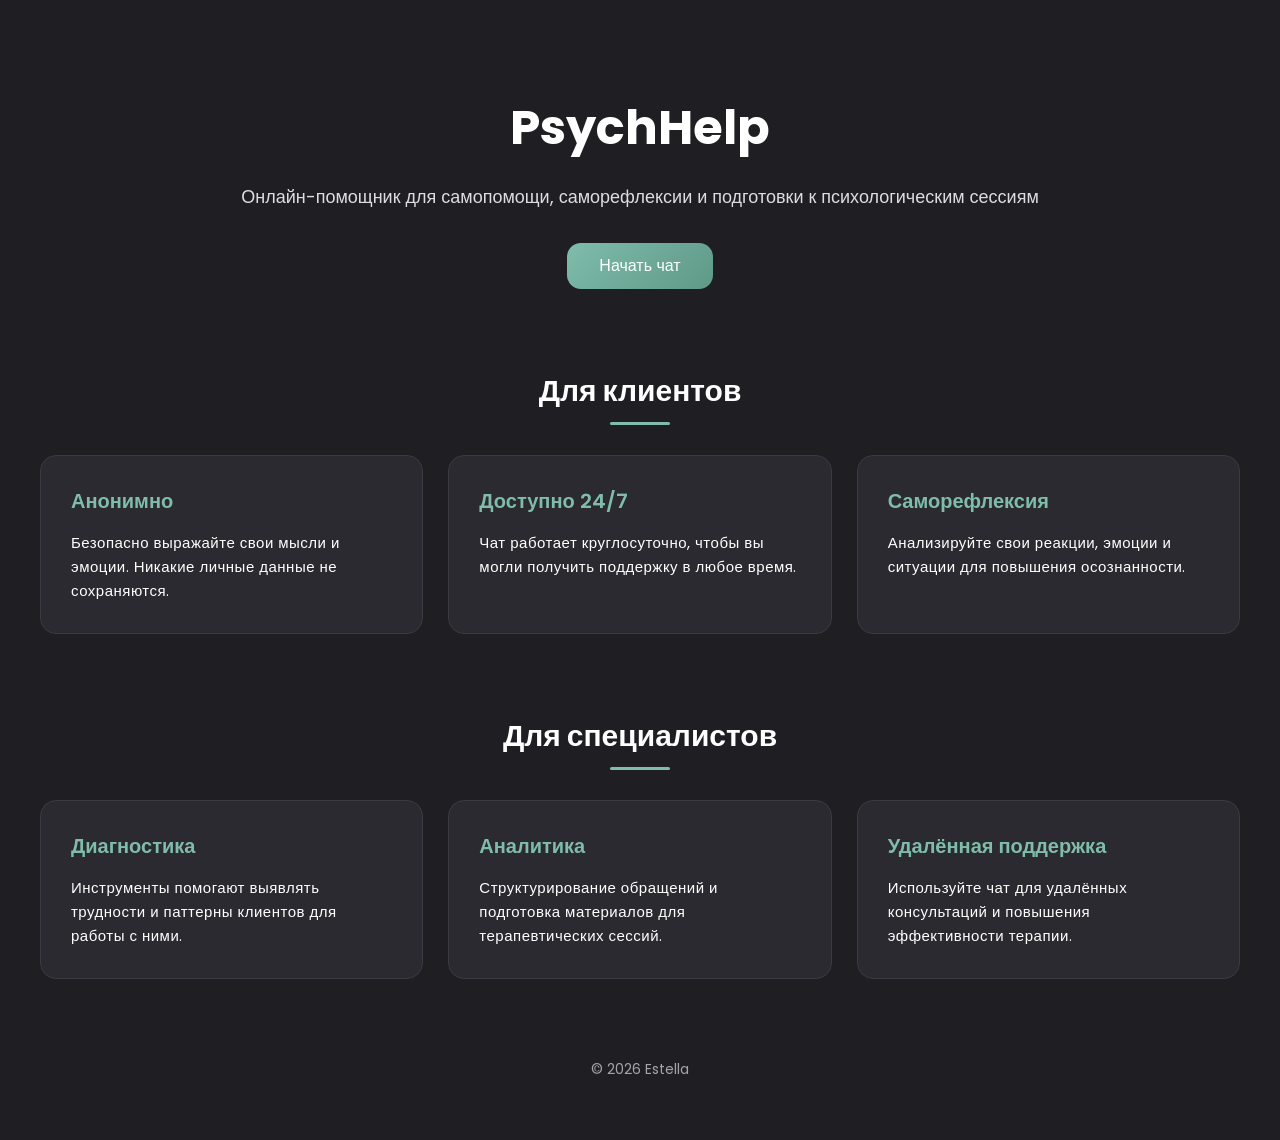
<file: index.html>
<!DOCTYPE html>
<html lang="ru">
<head>
<meta charset="UTF-8">
<title>PsychHelp</title>
<link href="https://fonts.googleapis.com/css2?family=Poppins:wght@400;500;600;700&display=swap" rel="stylesheet">
<link rel="stylesheet" href="style.css">
</head>
<body>

<div class="container">

    <!-- HERO -->
    <div class="hero">
        <h1>PsychHelp</h1>
        <p>Онлайн-помощник для самопомощи, саморефлексии и подготовки к психологическим сессиям</p>
        <button onclick="window.location.href='chat.html'">Начать чат</button>
    </div>

    <!-- СЕКЦИЯ ДЛЯ КЛИЕНТОВ -->
    <div class="section-title">Для клиентов</div>
    <div class="features">

        <div class="card">
            <h3>Анонимно</h3>
            <p>Безопасно выражайте свои мысли и эмоции. Никакие личные данные не сохраняются.</p>
        </div>

        <div class="card">
            <h3>Доступно 24/7</h3>
            <p>Чат работает круглосуточно, чтобы вы могли получить поддержку в любое время.</p>
        </div>

        <div class="card">
            <h3>Саморефлексия</h3>
            <p>Анализируйте свои реакции, эмоции и ситуации для повышения осознанности.</p>
        </div>

    </div>

    <!-- СЕКЦИЯ ДЛЯ СПЕЦИАЛИСТОВ -->
    <div class="section-title">Для специалистов</div>
    <div class="features">

        <div class="card">
            <h3>Диагностика</h3>
            <p>Инструменты помогают выявлять трудности и паттерны клиентов для работы с ними.</p>
        </div>

        <div class="card">
            <h3>Аналитика</h3>
            <p>Структурирование обращений и подготовка материалов для терапевтических сессий.</p>
        </div>

        <div class="card">
            <h3>Удалённая поддержка</h3>
            <p>Используйте чат для удалённых консультаций и повышения эффективности терапии.</p>
        </div>

    </div>

    <div class="footer">© 2026 Estella</div>

</div>

</body>
</html>
</file>
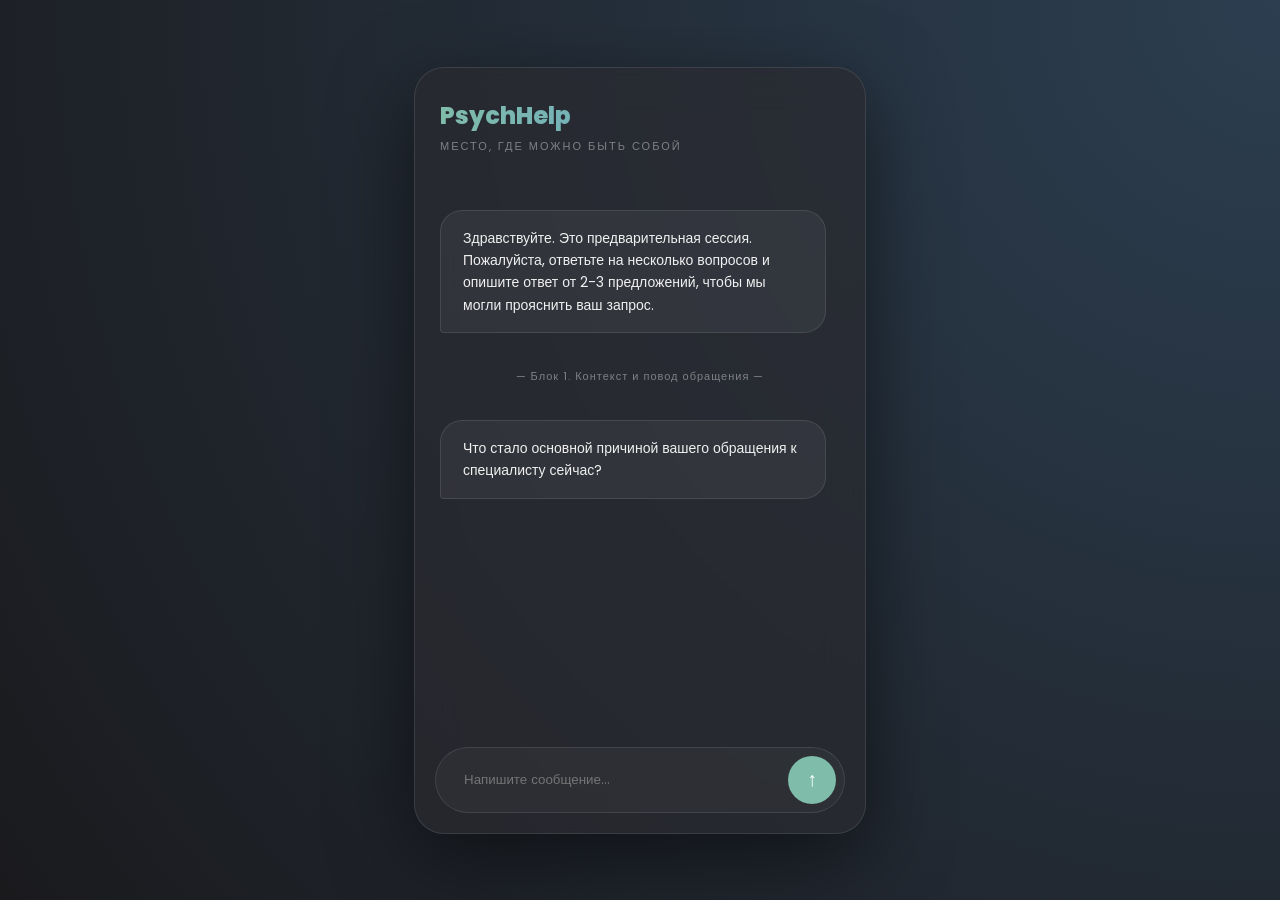
<file: chat.html>
<!DOCTYPE html>
<html lang="ru">
<head>
    <meta charset="UTF-8">
    <meta name="viewport" content="width=device-width, initial-scale=1.0">
    <title>PsychHelp Chat</title>

    <link href="https://fonts.googleapis.com/css2?family=Poppins:wght@400;600;800&family=Roboto:wght@400;500&display=swap" rel="stylesheet">

    <link rel="stylesheet" href="../chat.css">
</head>
<body>

<div class="chat-container">

    <div class="chat-header">
        <h2>PsychHelp</h2>
        <p>Место, где можно быть собой</p>
    </div>

    <div class="chat-box" id="chatBox">
    </div>

    <div class="chat-input">
        <input type="text" id="userInput" placeholder="Напишите сообщение..." autocomplete="off">
        
        <button id="sendBtn">↑</button>
    </div>

</div>

<script src="../script.js"></script>

</body>
</html>
</file>
<file: style.css>
/* БАЗА */
body {
    margin: 0;
    font-family: 'Poppins', sans-serif;
    background: #1f1f23;
    color: #ffffff;
    transition: background 0.3s, color 0.3s;
}

.container {
    max-width: 1200px;
    margin: auto;
    padding: 60px 20px;
}

/* HERO */
.hero {
    text-align: center;
    margin-bottom: 80px;
    animation: fadeSlide 0.8s ease-out;
}

.hero h1 {
    font-size: 48px;
    font-weight: 700;
    margin-bottom: 15px;
    color: #ffffff;
}

.hero p {
    font-size: 18px;
    opacity: 0.85;
    line-height: 1.7;
    margin-bottom: 30px;
}

.hero button {
    padding: 14px 32px;
    font-size: 16px;
    border: none;
    border-radius: 14px;
    background: linear-gradient(135deg, #7fbcaa, #5f9988);
    color: white;
    cursor: pointer;
    transition: transform 0.3s, box-shadow 0.3s, background 0.3s;
}

.hero button:hover {
    transform: scale(1.05);
    box-shadow: 0 12px 30px rgba(127,188,170,0.4);
}

/* СЕКЦИИ */
.section-title {
    text-align: center;
    font-size: 30px;
    font-weight: 700;
    margin-bottom: 30px;
    color: #ffffff;
    position: relative;
    animation: fadeSlide 1s ease-out;
}

.section-title::after {
    content: "";
    display: block;
    width: 60px;
    height: 3px;
    background: #7fbcaa;
    margin: 8px auto 0 auto;
    border-radius: 2px;
}

/* СЕТКА КАРТОЧЕК */
.features {
    display: flex;
    gap: 25px;
    justify-content: space-between;
    margin-bottom: 80px;
    flex-wrap: wrap;
}

/* КАРТОЧКИ */
.card {
    background: #2a2a30;
    flex: 1;
    min-width: 250px;
    padding: 30px;
    border-radius: 16px;
    border: 1px solid #3a3a42;
    display: flex;
    flex-direction: column;
    box-sizing: border-box;
    transition: transform 0.4s, box-shadow 0.4s;
    animation: fadeSlide 1.2s ease-out;
}

.card:hover {
    transform: translateY(-6px);
    box-shadow: 0 12px 28px rgba(127,188,170,0.3);
}

.card h3 {
    margin-top: 0;
    margin-bottom: 15px;
    font-weight: 600;
    font-size: 20px;
    color: #7fbcaa;
}

.card p {
    font-size: 15px;
    line-height: 1.6;
    margin: 0;
    text-align: left;
    letter-spacing: 0.5px;
}

/* FOOTER */
.footer {
    text-align: center;
    font-size: 14px;
    opacity: 0.6;
}

/* ПЛАВНОЕ ПОЯВЛЕНИЕ */
@keyframes fadeSlide {
    from {
        opacity: 0;
        transform: translateY(20px);
    }
    to {
        opacity: 1;
        transform: translateY(0);
    }
}
</file>
<file: chat.css>
/* ========================================= */
/* 1. ОБЩИЕ СТИЛИ СТРАНИЦЫ                   */
/* ========================================= */
body {
    margin: 0;
    font-family: 'Poppins', sans-serif;
    /* Глубокий градиент на фоне всей страницы */
    background: radial-gradient(circle at top right, #2c3e50, #1a1a1d);
    color: #ffffff;
    display: flex;
    justify-content: center;
    align-items: center;
    height: 100vh;
    overflow: hidden;
}

/* ========================================= */
/* 2. КОНТЕЙНЕР ЧАТА (ЭФФЕКТ СТЕКЛА)         */
/* ========================================= */
.chat-container {
    width: 450px;
    height: 85vh; /* Адаптивная высота */
    max-width: 95%;
    background: rgba(42, 42, 48, 0.7);
    backdrop-filter: blur(20px); 
    border-radius: 30px;
    border: 1px solid rgba(255, 255, 255, 0.1);
    display: flex;
    flex-direction: column;
    overflow: hidden;
    box-shadow: 0 25px 80px rgba(0,0,0,0.5);
    animation: fadeSlide 0.8s cubic-bezier(0.2, 0.8, 0.2, 1);
}

/* ========================================= */
/* 3. ШАПКА (HEADER)                         */
/* ========================================= */
.chat-header {
    padding: 30px 25px;
    background: transparent;
    text-align: left;
}

.chat-header h2 {
    margin: 0;
    font-size: 24px;
    /* Градиентный текст заголовка */
    background: linear-gradient(90deg, #7fbcaa, #5f9ed1);
    -webkit-background-clip: text;
    -webkit-text-fill-color: transparent;
    font-weight: 800;
}

.chat-header p {
    margin: 5px 0 0 0;
    font-size: 11px;
    letter-spacing: 2px;
    text-transform: uppercase;
    opacity: 0.4;
}

/* ========================================= */
/* 4. ОКНО СООБЩЕНИЙ                         */
/* ========================================= */
.chat-box {
    flex: 1;
    padding: 25px;
    overflow-y: auto;
    display: flex;
    flex-direction: column;
    gap: 20px;
    background: transparent;
    scroll-behavior: smooth;
}

/* Общий стиль сообщения */
.message {
    max-width: 85%;
    padding: 16px 22px;
    font-size: 14px;
    line-height: 1.6;
    position: relative;
    animation: messagePop 0.4s cubic-bezier(0.175, 0.885, 0.32, 1.275) forwards;
}

/* СООБЩЕНИЕ КЛИЕНТА (Твое улучшенное облако) */
.user-message {
    align-self: flex-end;
    /* Красивый градиент подложки */
    background: linear-gradient(135deg, #6ab5e9 0%, #5f9ed1 100%);
    color: #ffffff;
    /* Форма облачка с "хвостиком" справа */
    border-radius: 22px 22px 4px 22px;
    /* Эффект объема: внешняя тень + внутренний блик сверху */
    box-shadow: 
        0 8px 20px rgba(95, 158, 209, 0.3), 
        inset 0 1px 1px rgba(255, 255, 255, 0.2);
    border: none;
}

/* СООБЩЕНИЕ БОТА */
.bot-message {
    align-self: flex-start;
    background: rgba(255, 255, 255, 0.05);
    color: #f0f0f0;
    /* Форма облачка с "хвостиком" слева */
    border-radius: 22px 22px 22px 4px;
    border: 1px solid rgba(255, 255, 255, 0.1);
}

/* ========================================= */
/* 5. ПОЛЕ ВВОДА (ПЛАВАЮЩЕЕ)                 */
/* ========================================= */
.chat-input {
    margin: 20px;
    padding: 8px;
    background: rgba(255, 255, 255, 0.03);
    border-radius: 50px;
    border: 1px solid rgba(255, 255, 255, 0.1);
    display: flex;
    align-items: center;
    transition: border-color 0.3s;
}

.chat-input:focus-within {
    border-color: rgba(127, 188, 170, 0.5);
}

.chat-input input {
    flex: 1;
    padding: 12px 20px;
    border: none;
    background: transparent;
    color: white;
    outline: none;
    font-family: inherit;
}

.chat-input button {
    width: 48px;
    height: 48px;
    background: #7fbcaa;
    border: none;
    border-radius: 50%;
    color: white;
    font-size: 20px;
    cursor: pointer;
    transition: 0.3s cubic-bezier(0.4, 0, 0.2, 1);
    display: flex;
    align-items: center;
    justify-content: center;
}

.chat-input button:hover {
    transform: scale(1.1) rotate(-10deg);
    background: #a2d9c9;
    box-shadow: 0 5px 15px rgba(127, 188, 170, 0.4);
}

/* ========================================= */
/* 6. АНИМАЦИИ И СКРОЛЛ                      */
/* ========================================= */
@keyframes messagePop {
    from { opacity: 0; transform: scale(0.8) translateY(20px); }
    to { opacity: 1; transform: scale(1) translateY(0); }
}

@keyframes fadeSlide {
    from { opacity: 0; transform: translateY(30px); filter: blur(5px); }
    to { opacity: 1; transform: translateY(0); filter: blur(0); }
}

/* Тонкий красивый скроллбар */
.chat-box::-webkit-scrollbar {
    width: 4px;
}

.chat-box::-webkit-scrollbar-thumb {
    background: rgba(255, 255, 255, 0.1);
    border-radius: 10px;
}
</file>
